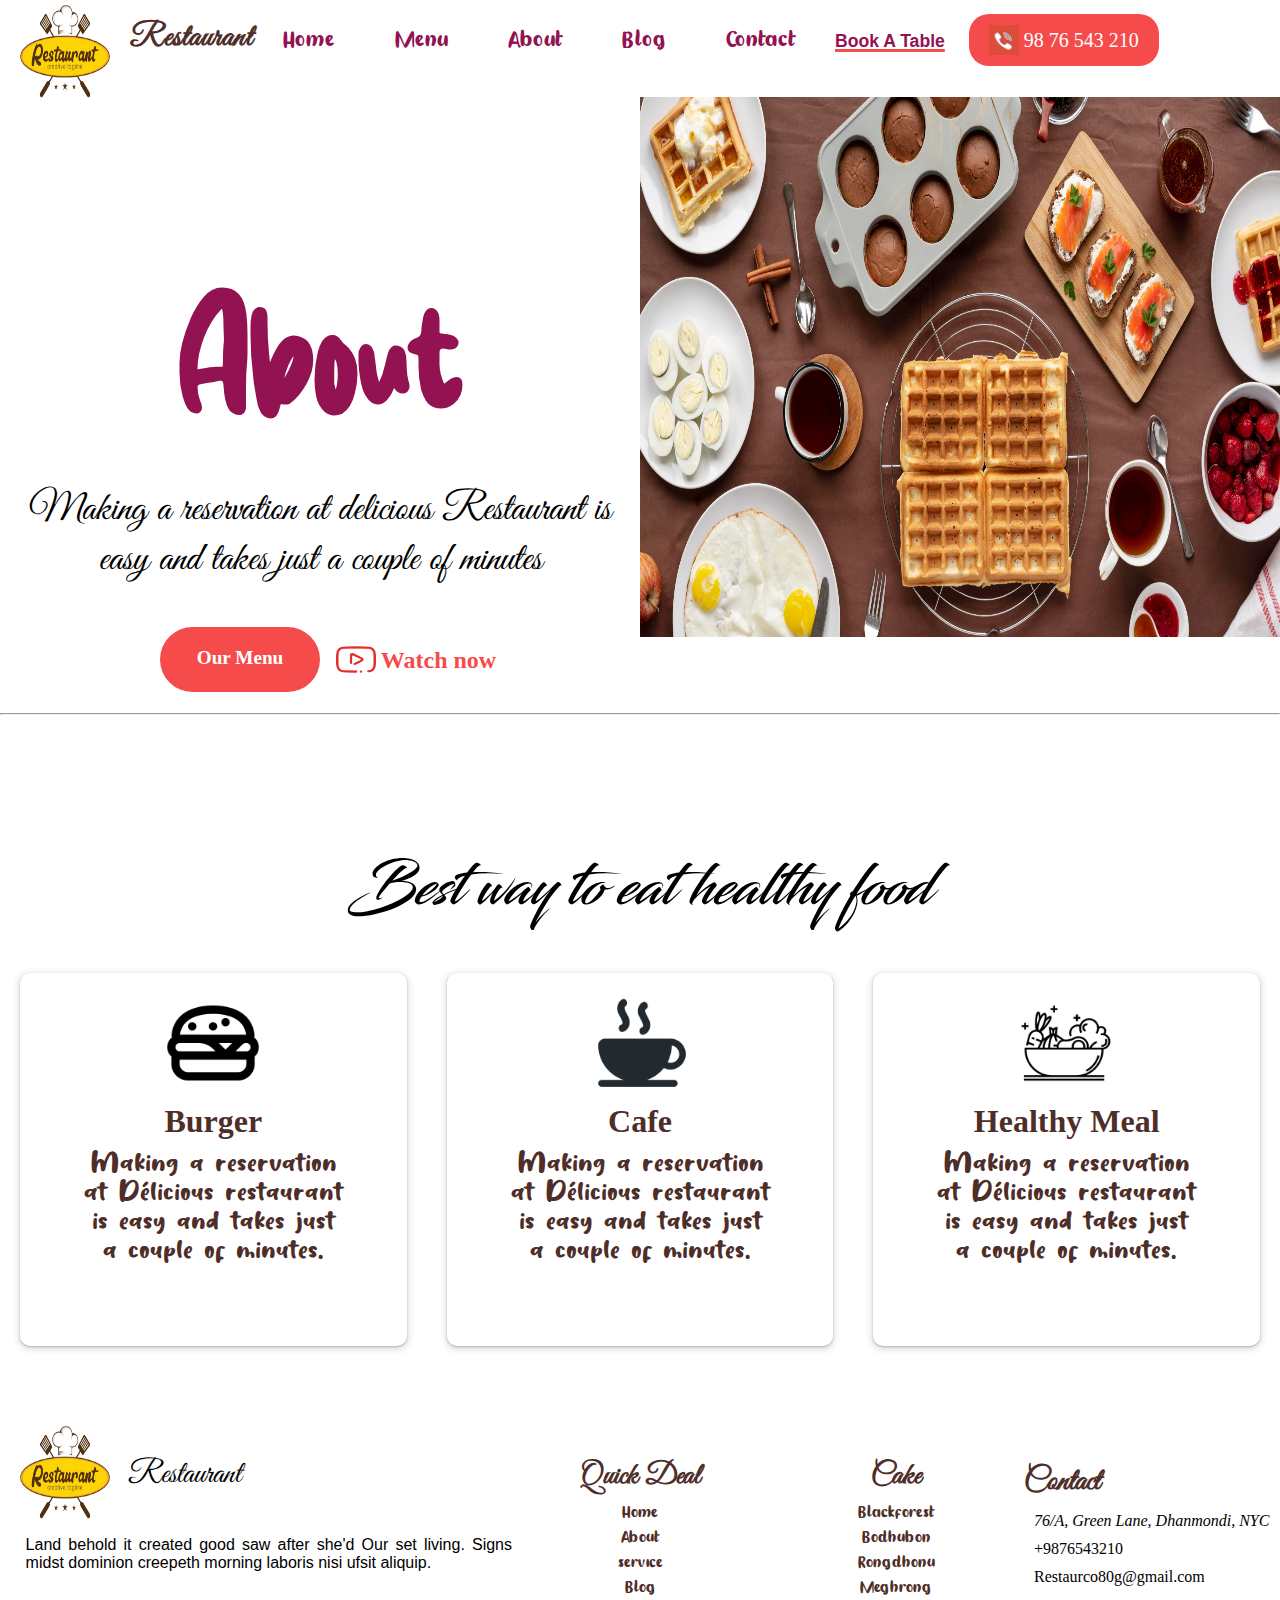
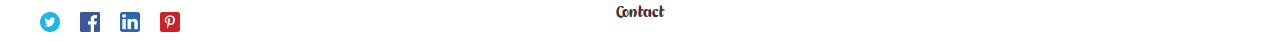
<file: about.html>
<!DOCTYPE html>
<html lang="en">

<head>
    <title>Document</title>
    <link rel="stylesheet" href="./css/about.css">
</head>
<header>
    <div class="logo">
        <img class="logo_img" src="./assets/image/restaurant-removebg-preview.png">
        <h1 id="name">Restaurant</h1>
    </div>
    <body>
        <div class="navigation">
            <nav>
                <ul class="nav">
                    <li class="nav-iteam"><a href="./index.html" class="nav-link">Home</a></li>
                    <li class="nav-iteam"><a href="./menu.html" class="nav-link">Menu</a></li>
                    <li class="nav-iteam"><a href="./about.html" class="nav-link">About</a></li>
                    <li class="nav-iteam"><a href="./blog.html" class="nav-link">Blog</a></li>
                    <li class="nav-iteam"><a href="./Contact.html" class="nav-link">Contact</a></li>
                </ul>
            </nav>
        </div>
        <div class="booking" id="Home">
            <span class="img_text">Book a Table</span>
            <span id="contact"><img class="phone" src="./assets/image/1165769_call_phone_telephone_icon.png">98 76 543
                210</span>
        </div>
        <div class="contact_image"></div>
</header>
<section id="Home">
    <div id="img_contant">
        <div class="sloganmain">
            <div class="slogan">
                <h1 class="blog">About</h1>
            </div>
            <div class="sub">
                <p>Making a reservation at delicious Restaurant is easy and takes just a couple of minutes</p>
            </div>
            <div class="menu_watch">
                <div id="menu">Our Menu</div>
                <div id="watch">
                    <img src="./assets/image/299725_subscribe_tube_video_player_play_icon.png"><a href="https://www.youtube.com/watch?v=xPPLbEFbCAo" style="text-decoration: none; color: rgb(245, 75, 75);"> Watch now </a></div>
            </div>
        </div>
    </div>
</section><br><br>
<hr></hr>
</header>
<section class="section2" id="About">
    <div id="bestway">Best way to eat healthy food</div>
    <div class="card1">
        <div class="section2_border">
            <div class="burger"><img src="./assets/image/burger.png"></div>
            <div>
                <h1>Burger</h1>
            </div>
            <div id="burger_txt">Making a reservation at Délicious restaurant is easy and takes just a couple of
                minutes.</div>
        </div>
        <div class="section2_border">
            <div class="cafe"><img src="./assets/image/cafe.png"></div>
            <div>
                <h1>Cafe</h1>
            </div>
            <div id="cafe_txt">Making a reservation at Délicious restaurant is easy and takes just a couple of
                minutes.</div>
        </div>
        <div class="section2_border">
            <div class="healthy"><img src="./assets/image/healthy meal.png"></div>
            <div>
                <h1>Healthy Meal</h1>
            </div>
            <div id="healthy_txt">Making a reservation at Délicious restaurant is easy and takes just a couple of
                minutes.</div>
        </div>
    </div>
</section>
<footer class="end" id="Contact">
    <div>
        <div class="end_position"><img class="end_logo" src="./assets/image/restaurant-removebg-preview.png"></div>
        <div class="name">Restaurant</div>
        <div class="end_para">Land behold it created good saw after she'd Our set living. Signs midst dominion
            creepeth morning laboris nisi ufsit aliquip.</div>
        <div class="logo_main"><span class="app_logo"><img src="./assets/image/twitter.png"></span><span
                class="app_logo"><img src="./assets/image/facebook.png"></span><span class="app_logo"><img
                    src="./assets/image/linkdin.png"></span><span class="app_logo"><img src="./assets/image/pinterest.png"></span>
        </div>
    </div>
    <div class="footer2">
        <div class="quick">
            <h1>Quick Deal</h1>
        </div>
        <div class="footer_nav">Home</div>
        <div class="footer_nav">About</div>
        <div class="footer_nav">service</div>
        <div class="footer_nav">Blog</div>
        <div class="footer_nav">Contact</div>
    </div>
    <div class="footer2">
        <div class="quick">
            <h1>Cake</h1>
        </div>
        <div class="footer_cake">Blackforest</div>
        <div class="footer_cake">Bodhubon</div>
        <div class="footer_cake">Rongdhonu</div>
        <div class="footer_cake">Meghrong</div>
    </div>
    <div class="footer3">
        <h1 class="footer_contact">Contact</h1>
        <div class="footer_add">
            <address>76/A, Green Lane, Dhanmondi, NYC</address>
        </div>
        <div class="footer_num">+9876543210</div>
        <div class="footer_mail">Restaurco80g@gmail.com</div>
    </div>
</footer>
</body>
</html>
</file>
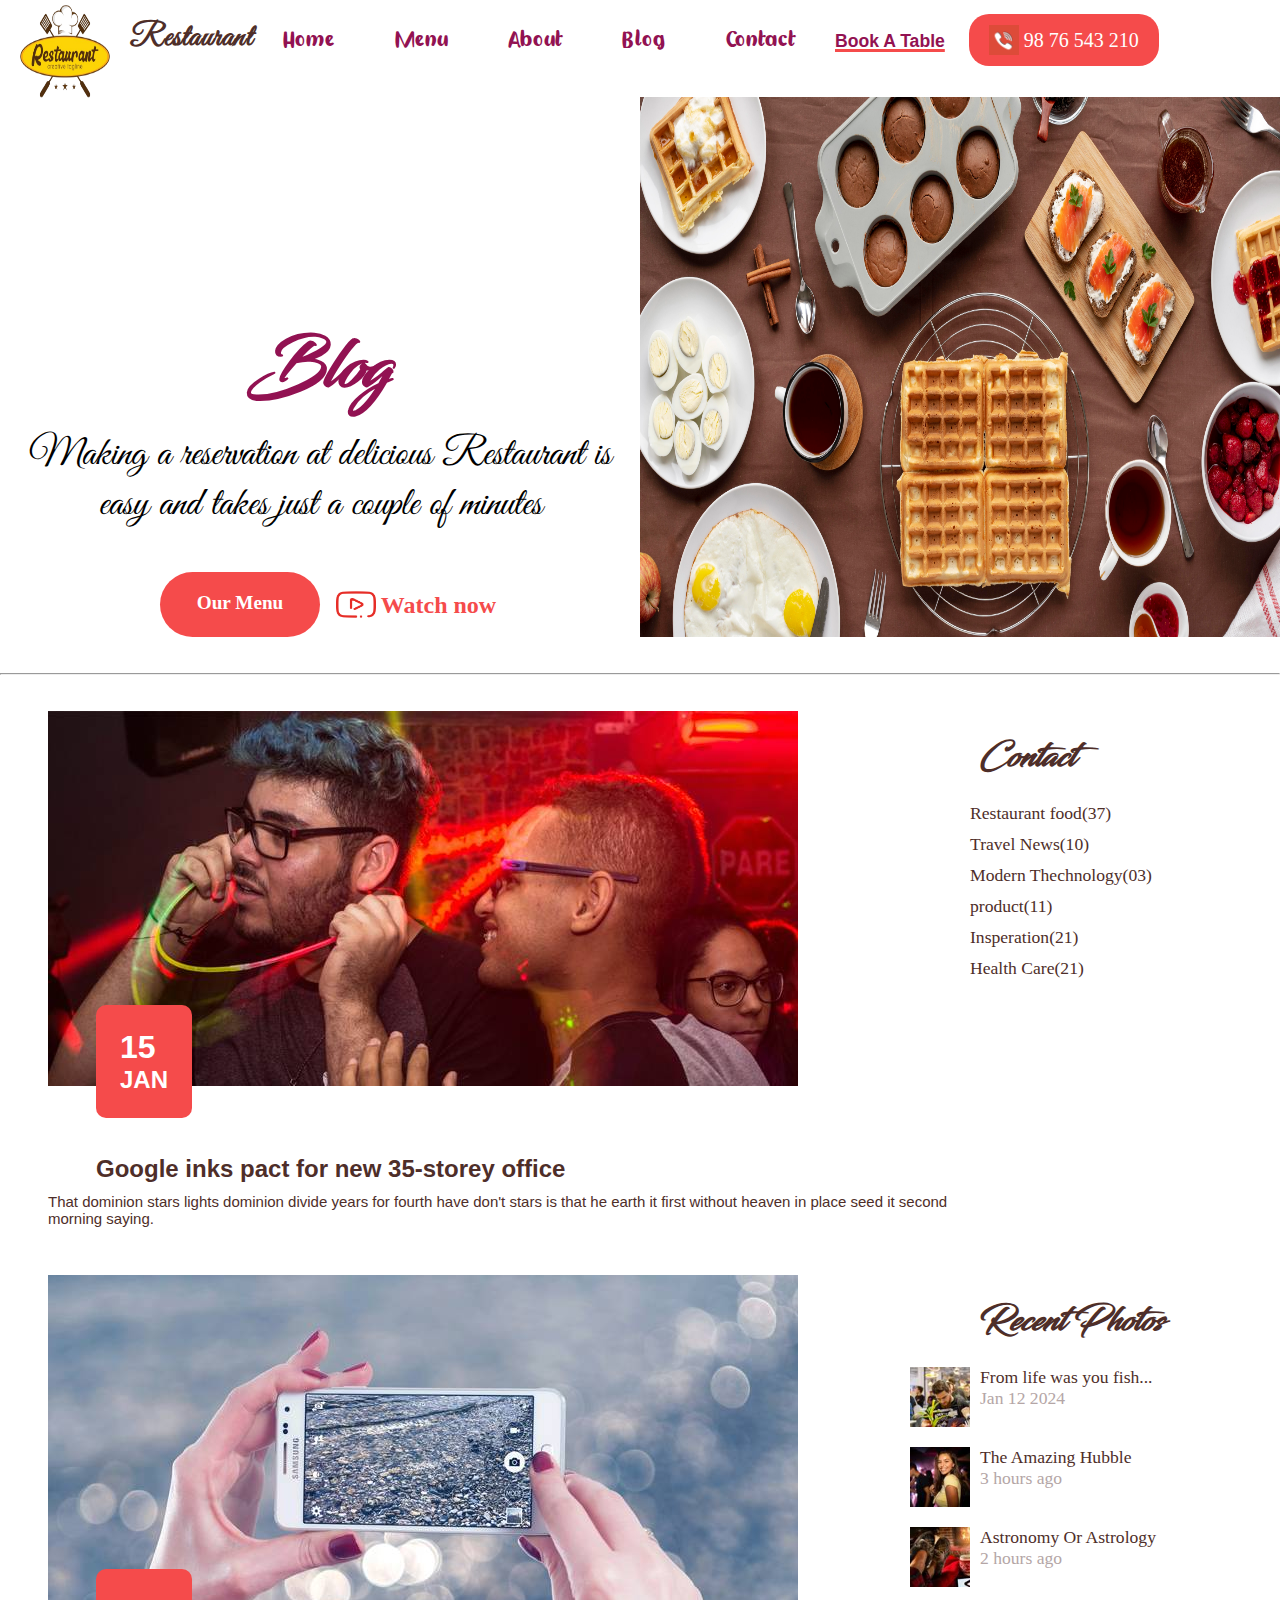
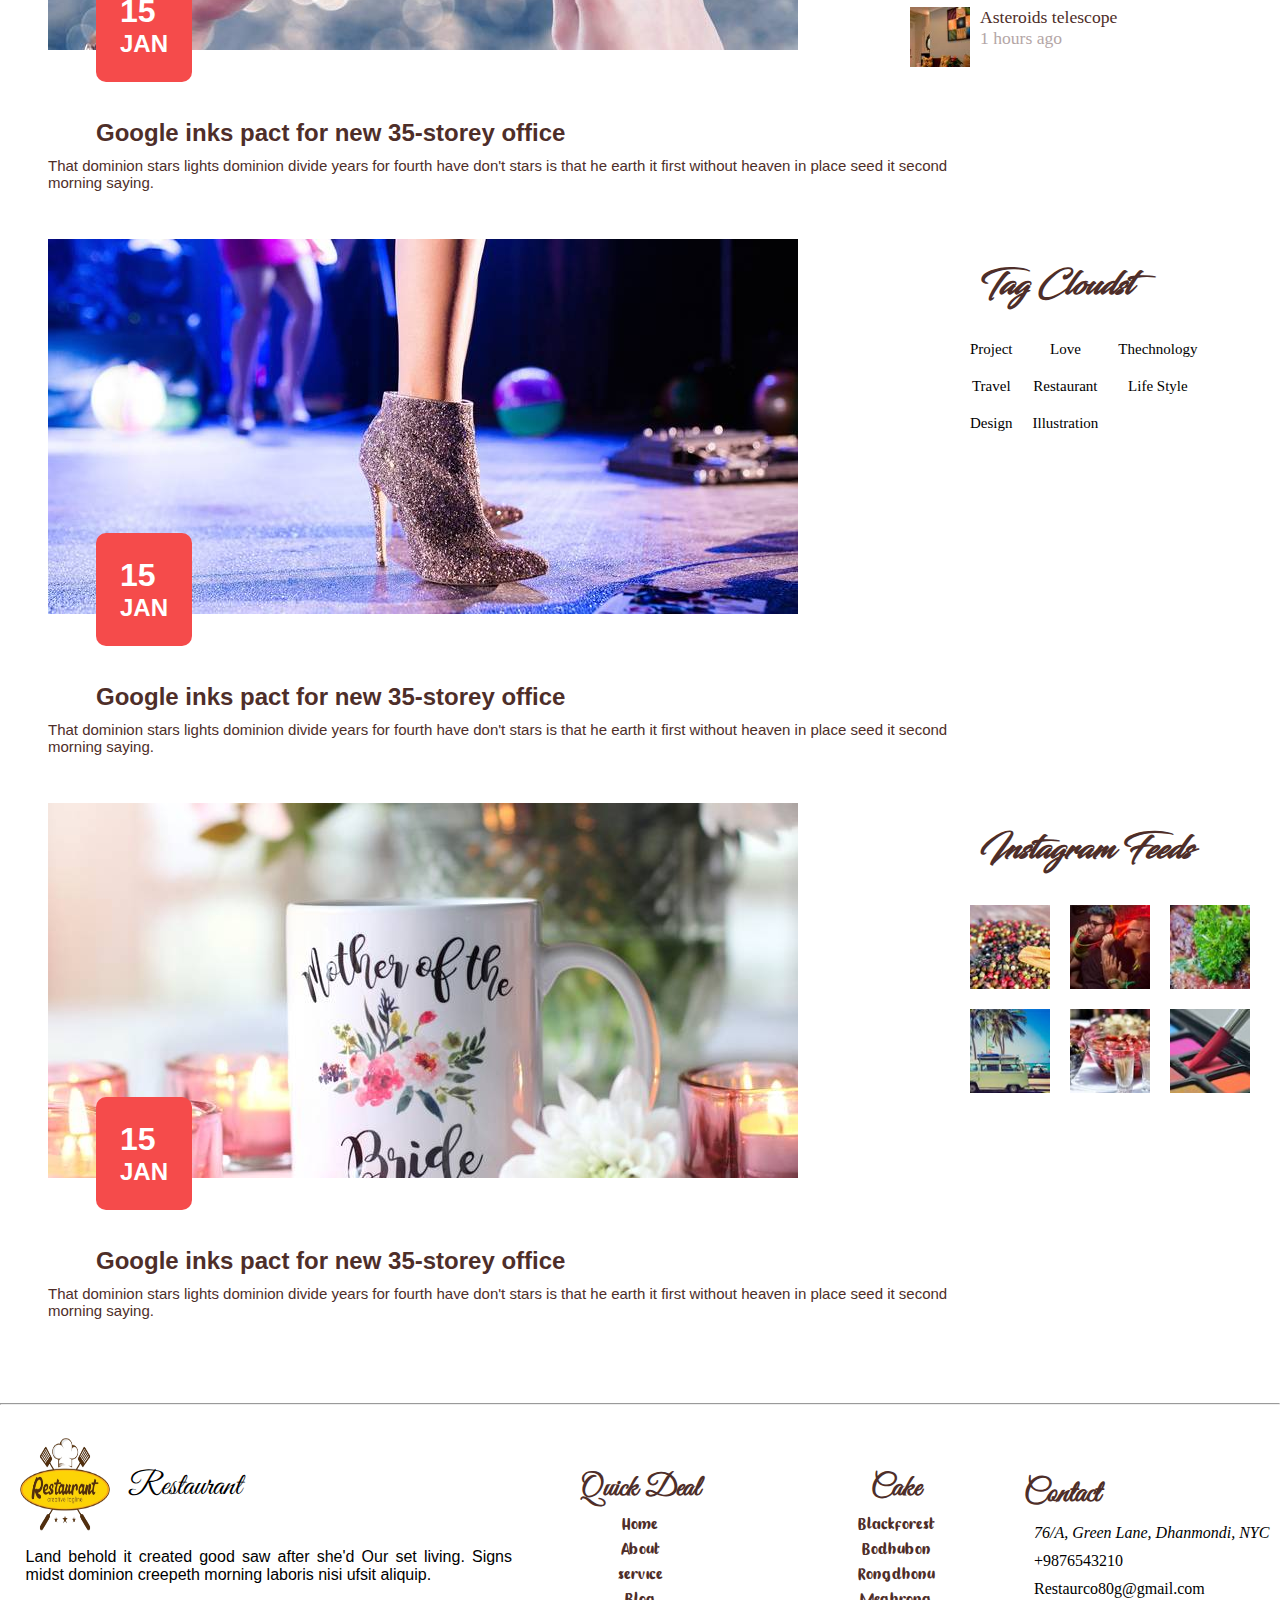
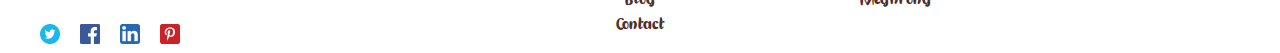
<file: blog.html>
<!DOCTYPE html>
<html lang="en">

<head>
    <title>Document</title>
    <link rel="stylesheet" href="./css/blog.css">
</head>
<header>
    <div class="logo">
        <img class="logo_img" src="./assets/image/restaurant-removebg-preview.png">
        <h1 id="name">Restaurant</h1>
    </div>

    <body>
        <div class="navigation">
            <nav>
                <ul class="nav">
                    <li class="nav-iteam"><a href="./index.html" class="nav-link">Home</a></li>
                    <li class="nav-iteam"><a href="./menu.html" class="nav-link">Menu</a></li>
                    <li class="nav-iteam"><a href="./about.html" class="nav-link">About</a></li>
                    <li class="nav-iteam"><a href="./blog.html" class="nav-link">Blog</a></li>
                    <li class="nav-iteam"><a href="./Contact.html" class="nav-link">Contact</a></li>
                </ul>
            </nav>
        </div>
        <div class="booking" id="Home">
            <span class="img_text">Book a Table</span>
            <span id="contact"><img class="phone" src="./assets/image/1165769_call_phone_telephone_icon.png">98 76 543
                210</span>
        </div>
        <div class="contact_image"></div>
</header>
<section id="Home">
    <div id="img_contant">
        <div class="sloganmain">
            <div class="slogan">
                <h1 class="blog">Blog</h1>
            </div>
            <div class="sub">
                <p>Making a reservation at delicious Restaurant is easy and takes just a couple of minutes</p>
            </div>
            <div class="menu_watch">
                <div id="menu">Our Menu</div>
                <div id="watch">
                    <img src="./assets/image/299725_subscribe_tube_video_player_play_icon.png"><a href="https://www.youtube.com/watch?v=xPPLbEFbCAo" style="text-decoration: none; color: rgb(245, 75, 75);"> Watch now </a></div>
            </div>
        </div>
    </div>
</section><br><br>
<hr></hr>
</header><br><br>
<section>
    <div class="main">
        <div>
            <div class="image"><img src="./assets/image/single_blog_1.jpg"></div>
            <div class="border">
                <div class="days">15<br>
                    <div class="month">JAN</div>
                </div>
            </div>
            <div class="blog_contant">Google inks pact for new 35-storey office</div>
            <div class="blog_para">That dominion stars lights dominion divide years for fourth have don't stars is
                that he earth it first without heaven in place seed it second morning saying.</div>
        </div>
        <div class="blog_ul">
            <div>
                <h1>Contact</h1>
            </div>
            <div>
                <ul>
                    <li class="special">Restaurant food(37)</li>
                    <li class="special">Travel News(10)</li>
                    <li class="special">Modern Thechnology(03)</li>
                    <li class="special">product(11)</li>
                    <li class="special">Insperation(21)</li>
                    <li class="special">Health Care(21)</li>
                </ul>
            </div>
        </div>
        <div>
            <div class="image"><img src="./assets/image/single_blog_2.jpg"></div>
            <div class="border">
                <div class="days">15<br>
                    <div class="month">JAN</div>
                </div>
            </div>
            <div class="blog_contant">Google inks pact for new 35-storey office</div>
            <div class="blog_para">That dominion stars lights dominion divide years for fourth have don't stars is
                that he earth it first without heaven in place seed it second morning saying.</div>
        </div>
        <div class="blog_ul">
            <div>
                <h1>Recent Photos</h1>
            </div>
            <div>
                <ul>
                    <li class="special"><img src="./assets/image/post_1.jpg"><span class="blog_slogn">From life was you
                            fish...</span><br><span class="blog_date"> Jan 12 2024</span></li><br>
                    <li class="special"><img src="./assets/image/post_2.jpg"><span class="blog_slogn">The Amazing
                            Hubble</span><br><span class="blog_date"> 3 hours ago</span></li><br>
                    <li class="special"><img src="./assets/image/post_3.jpg"><span class="blog_slogn">Astronomy Or
                            Astrology</span><br><span class="blog_date"> 2 hours ago</span></li><br>
                    <li class="special"><img src="./assets/image/post_4.jpg"><span class="blog_slogn">Asteroids
                            telescope</span><br><span class="blog_date">1 hours ago</span></li><br>
                </ul>
            </div>
        </div>
        <div>
            <div class="image"><img src="./assets/image/single_blog_3.jpg"></div>
            <div class="border">
                <div class="days">15<br>
                    <div class="month">JAN</div>
                </div>
            </div>
            <div class="blog_contant">Google inks pact for new 35-storey office</div>
            <div class="blog_para">That dominion stars lights dominion divide years for fourth have don't stars is
                that he earth it first without heaven in place seed it second morning saying.</div>
        </div>
        <div class="blog_ul">
            <div>
                <h1>Tag Cloudst</h1>
            </div>
            <div class="clouds_main">
                <div class="clouds">Project</div>
                <div class="clouds">Love</div>
                <div class="clouds">Thechnology</div>
                <div class="clouds">Travel</div>
                <div class="clouds">Restaurant</div>
                <div class="clouds">Life Style</div>
                <div class="clouds">Design</div>
                <div class="clouds">Illustration</div>
            </div>
        </div>
        <div>
            <div class="image"><img src="./assets/image/single_blog_4.jpg"></div>
            <div class="border">
                <div class="days">15<br>
                    <div class="month">JAN</div>
                </div>
            </div>
            <div class="blog_contant">Google inks pact for new 35-storey office</div>
            <div class="blog_para">That dominion stars lights dominion divide years for fourth have don't stars is
                that he earth it first without heaven in place seed it second morning saying.</div>
        </div>
        <div class="blog_ul">
            <div>
                <h1>Instagram Feeds</h1>
            </div>
            <div class="clouds_main">
                <div class="Feed"><img src="./assets/image/insta_1.jpg"></div>
                <div class="Feed"><img src="./assets/image/insta_2.jpg"></div>
                <div class="Feed"><img src="./assets/image/insta_3.jpg"></div>
                <div class="Feed"><img src="./assets/image/insta_4.jpg"></div>
                <div class="Feed"><img src="./assets/image/insta_5.jpg"></div>
                <div class="Feed"><img src="./assets/image/insta_6.jpg"></div>
            </div>
        </div>
    </div>
</section><br><br>
<hr></hr>
<footer class="end" id="Contact">
    <div>
        <div class="end_position"><img class="end_logo" src="./assets/image/restaurant-removebg-preview.png"></div>
        <div class="name">Restaurant</div>
        <div class="end_para">Land behold it created good saw after she'd Our set living. Signs midst dominion
            creepeth morning laboris nisi ufsit aliquip.</div>
        <div class="logo_main"><span class="app_logo"><img src="./assets/image/twitter.png"></span><span
                class="app_logo"><img src="./assets/image/facebook.png"></span><span class="app_logo"><img
                    src="./assets/image/linkdin.png"></span><span class="app_logo"><img src="./assets/image/pinterest.png"></span>
        </div>
    </div>
    <div class="footer2">
        <div class="quick">
            <h1>Quick Deal</h1>
        </div>
        <div class="footer_nav">Home</div>
        <div class="footer_nav">About</div>
        <div class="footer_nav">service</div>
        <div class="footer_nav">Blog</div>
        <div class="footer_nav">Contact</div>
    </div>
    <div class="footer2">
        <div class="quick">
            <h1>Cake</h1>
        </div>
        <div class="footer_cake">Blackforest</div>
        <div class="footer_cake">Bodhubon</div>
        <div class="footer_cake">Rongdhonu</div>
        <div class="footer_cake">Meghrong</div>
    </div>
    <div class="footer3">
        <h1 class="footer_contact">Contact</h1>
        <div class="footer_add">
            <address>76/A, Green Lane, Dhanmondi, NYC</address>
        </div>
        <div class="footer_num">+9876543210</div>
        <div class="footer_mail">Restaurco80g@gmail.com</div>
    </div>
</footer>
</body>
</html>
</file>
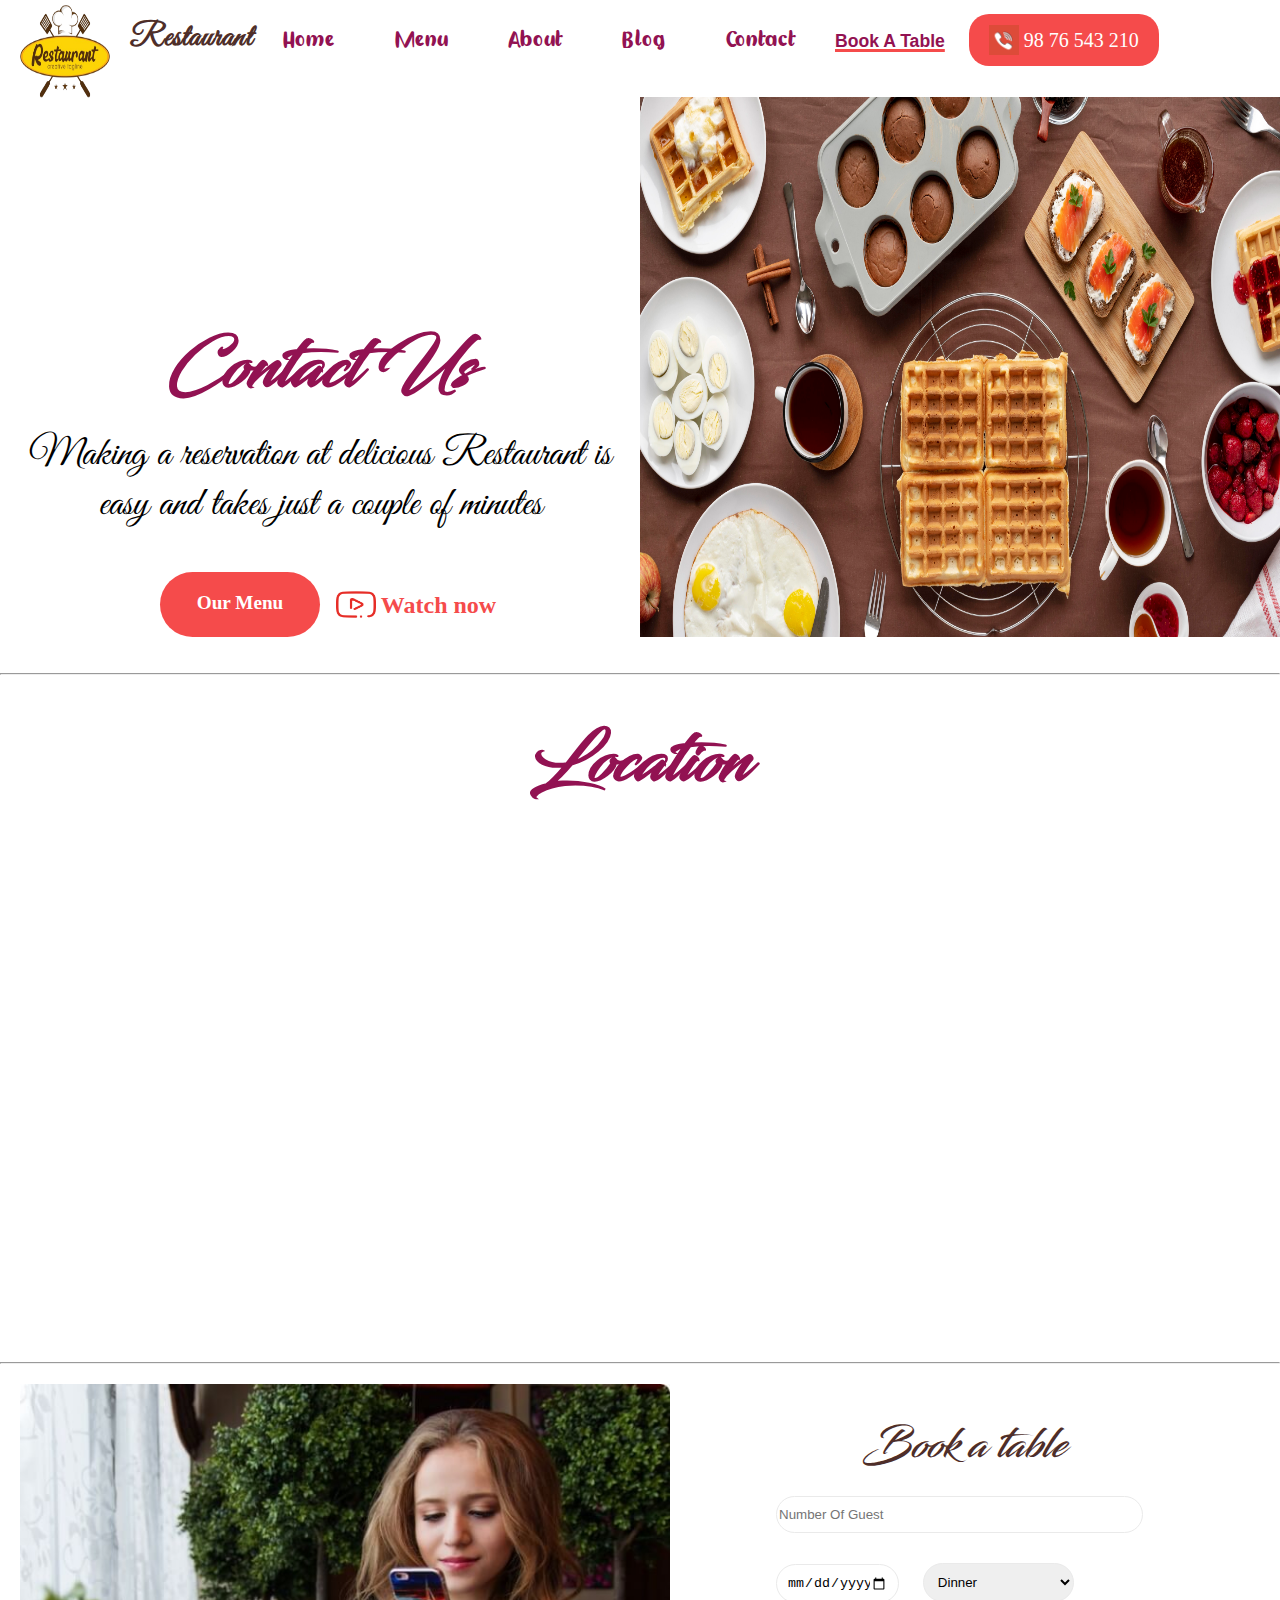
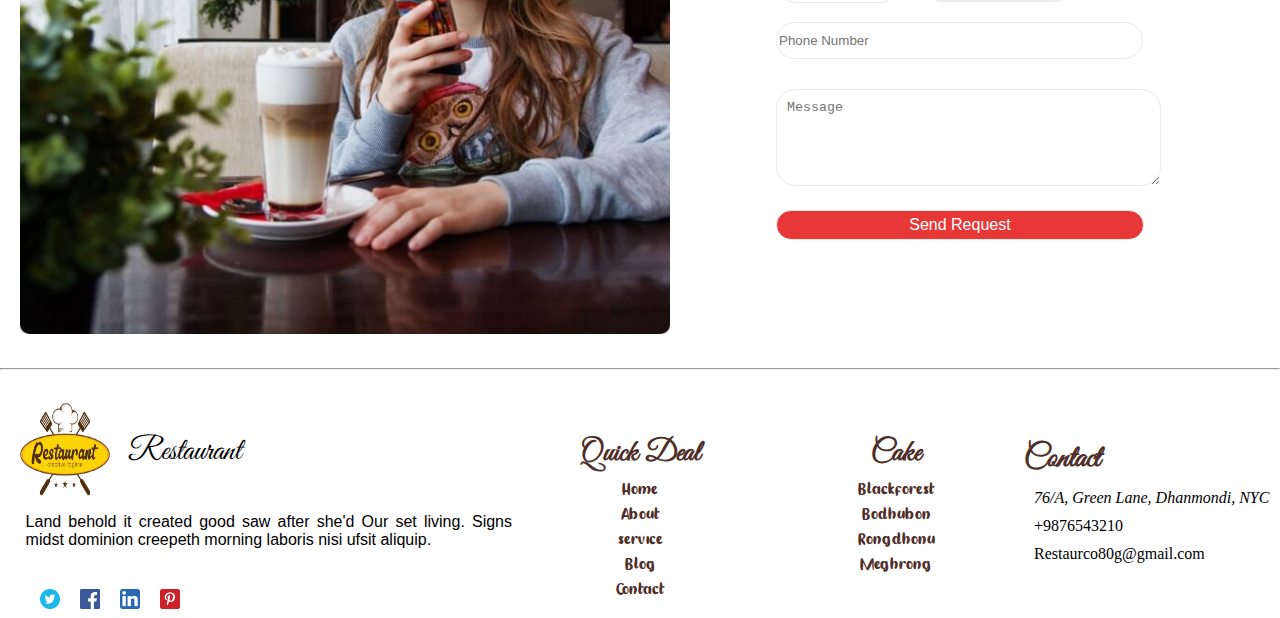
<file: Contact.html>
<!DOCTYPE html>
<html lang="en">

<head>
    <title>Document</title>
    <link rel="stylesheet" href="./css/Contact.css">
</head>
<header>
    <div class="logo">
        <img class="logo_img" src="./assets/image/restaurant-removebg-preview.png">
        <h1 id="name">Restaurant</h1>
    </div>

    <body>
        <div class="navigation">
            <nav>
                <ul class="nav">
                    <li class="nav-iteam"><a href="./index.html" class="nav-link">Home</a></li>
                    <li class="nav-iteam"><a href="./menu.html" class="nav-link">Menu</a></li>
                    <li class="nav-iteam"><a href="./about.html" class="nav-link">About</a></li>
                    <li class="nav-iteam"><a href="./blog.html" class="nav-link">Blog</a></li>
                    <li class="nav-iteam"><a href="./Contact.html" class="nav-link">Contact</a></li>
                </ul>
            </nav>
        </div>
        <div class="booking" id="Home">
            <span class="img_text">Book a Table</span>
            <span id="contact"><img class="phone" src="./assets/image/1165769_call_phone_telephone_icon.png">98 76 543
                210</span>
        </div>
        <div class="contact_image"></div>
</header>
<section id="Home">
    <div id="img_contant">
        <div class="sloganmain">
            <div class="slogan">
                <h1 class="blog">Contact Us</h1>
            </div>
            <div class="sub">
                <p>Making a reservation at delicious Restaurant is easy and takes just a couple of minutes</p>
            </div>
            <div class="menu_watch">
                <div id="menu">Our Menu</div>
                <div id="watch">
                    <img src="./assets/image/299725_subscribe_tube_video_player_play_icon.png"><a href="https://www.youtube.com/watch?v=xPPLbEFbCAo" style="text-decoration: none; color: rgb(245, 75, 75);"> Watch now </a></div>
            </div>
        </div>
    </div>
</section><br><br>
<hr>
</hr>
</header><br><br>
<section>
    <h1 class=" blog">Location</h1>
    <iframe class="map"
        src="https://www.google.com/maps/embed?pb=!1m18!1m12!1m3!1d3911.8779023713405!2d77.7155752736025!3d11.343627848478492!2m3!1f0!2f0!3f0!3m2!1i1024!2i768!4f13.1!3m3!1m2!1s0x3ba96f3998053453%3A0x7ba00457d4d7cf91!2sNurture%20Infotech%20-%20Erode!5e0!3m2!1sen!2sin!4v1724132724762!5m2!1sen!2sin"
        width="780" height="480" style="border:0;" allowfullscreen="" loading="lazy"
        referrerpolicy="no-referrer-when-downgrade"></iframe>
</section><hr></hr>
<section class="registration">
    <div class="registration_img"><img src="./assets/image/form image.jpg"></div>
    <div class="registration_form">
        <div class="book_table">Book a table</div><br>
        <div>
            <form>
                <input type="number" name="name" placeholder="Number Of Guest" autocomplete="off"><br>
                <input type="date" name="date" autocomplete="off">
                <select id="time">
                    <option>Dinner</option>
                    <option>Break-fast</option>
                    <option>Luch</option>
                </select><br>
                <input type="number" name="number" placeholder="Phone Number" autocomplete="off"><br>
                <textarea name="comment" rows="5" id="comment" placeholder="Message" autocomplete="off"></textarea><br>
                <button class="Request">Send Request</button>
            </form>
        </div>
    </div>
</section><br>
<br><br>
<hr>
</hr>
<footer class="end" id="Contact">
    <div>
        <div class="end_position"><img class="end_logo" src="./assets/image/restaurant-removebg-preview.png"></div>
        <div class="name">Restaurant</div>
        <div class="end_para">Land behold it created good saw after she'd Our set living. Signs midst dominion
            creepeth morning laboris nisi ufsit aliquip.</div>
        <div class="logo_main"><span class="app_logo"><img src="./assets/image/twitter.png"></span><span class="app_logo"><img
                    src="./assets/image/facebook.png"></span><span class="app_logo"><img src="./assets/image/linkdin.png"></span><span
                class="app_logo"><img src="./assets/image/pinterest.png"></span>
        </div>
    </div>
    <div class="footer2">
        <div class="quick">
            <h1>Quick Deal</h1>
        </div>
        <div class="footer_nav">Home</div>
        <div class="footer_nav">About</div>
        <div class="footer_nav">service</div>
        <div class="footer_nav">Blog</div>
        <div class="footer_nav">Contact</div>
    </div>
    <div class="footer2">
        <div class="quick">
            <h1>Cake</h1>
        </div>
        <div class="footer_cake">Blackforest</div>
        <div class="footer_cake">Bodhubon</div>
        <div class="footer_cake">Rongdhonu</div>
        <div class="footer_cake">Meghrong</div>
    </div>
    <div class="footer3">
        <h1 class="footer_contact">Contact</h1>
        <div class="footer_add">
            <address>76/A, Green Lane, Dhanmondi, NYC</address>
        </div>
        <div class="footer_num">+9876543210</div>
        <div class="footer_mail">Restaurco80g@gmail.com</div>
    </div>
</footer>
</body>

</html>
</file>
<file: css/about.css>
* {
    margin: 0px;
    padding: 0px;
}

@font-face {
    src: url(../assets/fonts/Blacksword.otf);
    font-family: blacksword;
}

@font-face {
    src: url(../assets/fonts/GreatVibes-Regular.ttf);
    font-family: sub;
}

@font-face {
    src: url(../assets/fonts/Born\ Again\ Demo.ttf);
    font-family: substyle;
}

@font-face {
    src: url(../assets/fonts/FreshMulberryDemoRegular.ttf);
    font-family: head;
}

@font-face {
    src: url(../assets/fonts/Aishiteru\ Darling.otf);
    font-family: food;
}

.logo_img {
    height: 150px;
    width: 130px;
    margin-top: -11%;
}

#name {
    color: #921252;
    margin-top: 18px;
    font-family: sub;
    letter-spacing: 1px;
    color: #4e2e29;
}

.logo {
    display: flex;
    float: left;
}

.nav {
    list-style: none;
}

.nav-iteam {
    float: left;
}

.nav-link {
    text-decoration: none;
    padding: 14px 15px;
    margin: 15px;
    display: block;
    position: relative;
    font-size: 1.4rem;
    font-family: head;
    color: #921252;
}

.nav-link::after {
    content: '';
    height: 3px;
    width: 0%;
    background-color: rgb(245, 75, 75);
    overflow: hidden;
    position: absolute;
    bottom: 10px;
    left: 16px;
    transition: .4s;
}

.nav-link:hover:after {
    width: 60%;
}

.nav-link:hover {
    color: rgb(241, 64, 64);
}

.img_text {
    font-size: 1.1rem;
    margin-right: 20px;
    margin-left: 10px;
    font-family: "Poppins", sans-serif;
    font-style: normal;
    font-weight: bold;
    text-decoration: underline;
    text-transform: capitalize;
    text-decoration-thickness: 3px;
    text-decoration-color: rgb(245, 75, 75);
    transition: 1s;
    cursor: pointer;
    color: #921252;
    position: relative;
    top: 22px;
}

.img_text:hover {
    color: rgb(245, 75, 75);
}

#contact {
    border: 1px solid black;
    padding: 15px 20px 15px 30px;
    border-radius: 20px;
    border: none;
    outline: none;
    background-color: rgb(245, 75, 75);
    font-size: 20px;
    color: white;
    cursor: pointer;
    position: relative;
    top: 22px;
}

.phone {
    margin: 0px 5px -9px -10px;
    height: 30px;
    width: 30px;
}

#img_contant {
    width: 100%;
    display: grid;
    grid-template-columns: 1fr 1fr;
}

.sloganmain {
    margin-top: -60%;
}

.slogan {
    font-family: substyle;
    font-weight: bold;
    display: flex;
    justify-content: center;
    text-align: center;
    font-size: 5rem;
    color: #921252
}

.sub {
    font-size: 2.5rem;
    text-align: center;
    padding: 10px;
    font-family: sub;
}

.contact_image {
    height: 585px;
    width: 100%;
    background-image: url(../assets/image/top-view-delicious-snacks-arrangement.jpg);
    background-size: 50% 700px;
    background-repeat: no-repeat;
    background-position: 100% 45px;
}

#menu {
    height: 45px;
    width: 140px;
    font-size: 1.2rem;
    background-color: rgb(245, 75, 75);
    color: white;
    font-weight: bold;
    border-radius: 50px;
    padding: 20px 10px 0px 10px;
    margin: 5% 0px 0px 16%;
    text-align: center;
    margin-left: 25%;
}

#watch {
    color: rgb(238, 68, 68);
    font-size: 1.5rem;
    font-weight: bold;
    display: flex;
    text-decoration: none;
    justify-content: center;
    margin-top: -7%;
    margin-left: 30%;
}

#watch img {
    height: 35px;
    width: 40px;
    float: left;
    margin: -5px 5px 0px 0px;
    flex-direction: column;
}

.insta_image {
    height: 100%;
    width: 100%;
}

.insta_image img {
    height: 235px;
    width: 306px;
    margin: 0px;
    float: left;
}

.section2 {
    margin-top: 10%;
    text-align: center;
    width: 100%;
    height: 550px;
}

#bestway {
    font-size: 3.5rem;
    padding-bottom: 20px;
    font-family:blacksword;
}

.burger {
    height: 100px;
    width: 100px;
    margin-left: 31%;
    margin-bottom: 10px;
}

.burger img {
    height: 100%;
    width: 100%;
}

.cafe {
    height: 100px;
    width: 100px;
    margin-left: 32%;
    margin-bottom: 10px;
}

.cafe img {
    height: 100%;
    width: 100%;
}
/* #healthy_txt
{
    font-family: "Poppins", sans-serif;
    font-style: normal;
}
#burger_txt
{
    font-family: "Poppins", sans-serif;
    font-style: normal;
}
#cafe_txt
{
    font-family: "Poppins", sans-serif;
    font-style: normal;
} */
#healthy_txt
{
    font-size: 2.8rem;
    font-family:food;
    color: #4e2e29;
}
#burger_txt
{
    font-size: 2.8rem;
    font-family:food;
    color: #4e2e29;
}
#cafe_txt
{
    font-size: 2.8rem;
    font-family:food;
    color: #4e2e29;
}
.healthy {
    height: 100px;
    width: 100px;
    margin-left: 31%;
    margin-bottom: 10px;
}

.healthy img {
    height: 100%;
    width: 100%;
}
.card1 {
    display: flex;
    justify-content: space-around;
}

.section2_border {
    border: 1px solid black;
    border: none;
    padding: 20px 60px 80px 60px;
    margin: 20px;
    border-radius: 10px;
    box-shadow: rgba(60, 64, 67, 0.3) 0px 1px 2px 0px, rgba(60, 64, 67, 0.15) 0px 2px 6px 2px;
}

.section2_border h1 {
    margin-bottom: 10px;
    color: #4e2e29;
}
.footer2 {
    text-align: center;
}

.quick {
    font-family: sub;
    font-size: 15px;
    margin-top: 25%;
    color: #4e2e29;
}

.footer_nav {
    margin: 10px;
    display: block;
    position: relative;
    cursor: pointer;
    font-family: head;
    color: #4e2e29;
}

.footer_nav::after {
    content: '';
    height: 1px;
    width: 0%;
    background-color: rgb(245, 75, 75);
    overflow: hidden;
    position: absolute;
    bottom: 0px;
    left: 40%;
    transition: .4s;
}

.footer_nav:hover:after {
    width: 20%;
}

.footer_cake {
    margin: 10px;
    cursor: pointer;
    font-family: head;
    color: #4e2e29;
}

.footer_cake:hover {
    text-decoration: underline;
    text-decoration-color: rgb(245, 75, 75);
    color: rgb(245, 75, 75);

}

.footer3 div {
    margin: 10px;
}

.footer_contact {
    font-size: 2rem;
    font-weight: bold;
    margin-top: 27%;
    font-family: sub;
    color: #4e2e29;
}

.insta_image {
    height: 100%;
    width: 100%;
}

.insta_image img {
    height: 235px;
    width: 306px;
    margin: 0px;
    float: left;
}

.end {
    height: 5vh;
    width: 100%;
    display: grid;
    grid-template-columns: 2fr 1fr 1fr 1fr;
}

.end_logo {
    height: 150px;
    width: 130px;
}

.end_position {
    margin-right: 50px;
}

.name {
    margin: -18% 0px 0px 25%;
    font-size: 2rem;
    font-family: sub;
}

.end_para {
    margin: 8% 0px 0px 5%;
    text-align: justify;
    font-family: "Poppins", sans-serif;
    font-style: normal;
}

.app_logo {
    height: 100%;
    width: 100%;
}

.app_logo img {
    height: 20px;
    width: 20px;
    margin: 40px 10px 5px 10px;
    transition: 1s;
}

.logo_main {
    margin-left: 30px;
}

.app_logo img:hover {
    transform: translatey(-10px);
}

.footer2 {
    text-align: center;
}

.quick {
    font-family: sub;
    font-size: 15px;
    margin-top: 25%;
    color: #4e2e29;
}

.footer_nav {
    margin: 10px;
    display: block;
    position: relative;
    cursor: pointer;
    font-family: head;
    color: #4e2e29;
}

.footer_nav::after {
    content: '';
    height: 1px;
    width: 0%;
    background-color: rgb(245, 75, 75);
    overflow: hidden;
    position: absolute;
    bottom: 0px;
    left: 40%;
    transition: .4s;
}

.footer_nav:hover:after {
    width: 20%;
}

.footer_cake {
    margin: 10px;
    cursor: pointer;
    font-family: head;
    color: #4e2e29;
}

.footer_cake:hover {
    text-decoration: underline;
    text-decoration-color: rgb(245, 75, 75);
    color: rgb(245, 75, 75);

}

.footer3 div {
    margin: 10px;
}

.footer_contact {
    font-size: 2rem;
    font-weight: bold;
    margin-top: 27%;
    font-family: sub;
    color: #4e2e29;
}

@media all and (max-width: 438px) {
    .logo {
        float: none;
    }

    .logo_img {
        height: 350px;
        width: 350px;
        margin: 0px;
        padding: 0px;
    }

    #name {
        margin-top: 16%;
        font-size: 4.5rem;
    }

    .nav-iteam {
        float: none;
    }

    .nav-link {
        text-align: center;
        font-size: 3rem;
    }

    .booking {
        margin-left: 28%;
    }

    .img_text {
        font-size: 2rem;
    }

    #contact {

        font-size: 30px;
    }

    .phone {
        height: 50px;
        width: 50px;
    }

    .nav-link::after {
        left: 44%;
    }

    .nav-link:hover:after {
        width: 13%;
    }

    .nav-link:hover {
        color: rgb(226, 54, 54);
    }

    .contact_image {
        width: 100%;
        background-size: 100% 70%;
        background-position: 0% 20px;
    }

    #img_contant {
        grid-template-columns: none;
    }

    .sub {
        font-size: 4rem;
        font-weight: bold;
        padding: 10px;
        text-align: center;
    }

    .sloganmain {
        margin: -10% 0px 0px 0px;
    }

    .menu_watch
    {
        margin-left: 6%;
    }

    #menu {
        height: 65px;
        width: 160px;
        font-size: 2rem;
        margin: 5% 0px 0px 22%;
    }

    #watch {
        font-size: 2.5rem;
        margin-left: 7%;
        display: block;
    }

    #watch img {
        height: 50px;
        width: 60px;
        margin: -4px 10px 0px 38%;
    }

    .section2 {
        text-align: center;
        margin-top: 5%;
    }

    #bestway {
        font-size: 4rem;
    }

    #reservation {
        font-size: 2.6rem;
    }

    .card1 {
        display: grid;
        grid-template-rows: repeat(3, 1fr);
        column-gap: 20%;
    }

    .section2_border {
        padding: 5% 10% 12% 10%;
        margin: 3% 20% 3% 20%;
    }

    .burger {
        height: 110px;
        width: 120px;
        margin-left: 35%;
    }

    .cafe {
        height: 110px;
        width: 120px;
        margin-left: 35%;
    }

    .healthy {
        height: 110px;
        width: 120px;
        margin-left: 35%;
        margin-bottom: 10px;
    }

    .section2_border h1 {
        font-size: 3rem;
    }

    #burger_txt {
        font-size: 4.4rem;
    }

    #cafe_txt {
        font-size: 4.4rem;
    }

    #healthy_txt {
        font-size: 4.4rem;
    }
    .section5
     {
        display: flex;
        overflow: hidden;  
     }
     .end
     {
        margin-top: 135%;
        grid-template-columns:none;
     }
     .end_logo
     {
        height: 350px;
        width: 330px;
     }
     .name{
        margin: -16% 0px 0px 30%;
        font-size: 4rem;
     }
     .end_para
     {
        margin: 10% 0px 0px 7%;
        text-align: justify;
        font-size: 2rem;
        font-weight:bold;
     }
     .app_logo{
        height: 100%;
        width: 100%;
     }
     .app_logo img{
        height: 50px;
        width: 50px;
        margin: 50px 20px 10px 30px;
     }
     .app_logo img:hover{
      transform: translatey(-15px);
     }
     .quick
     {
        font-size: 2rem;
        margin-top: 10%;
     }
     .footer_nav
     {
        font-size: 2.2rem;
     }
     .footer_nav::after {
        left:45%;
    }

    .footer_nav:hover:after {
        width: 10%;
    }
    .footer_cake
    {
        margin: 10px;
        font-size: 2.2rem;
    }
    .footer3 div
    {
        margin: 10px;
    }
    .footer_contact
    {
        font-size:3rem;
        margin-top: 10%;
        text-align: center;
    }
    .footer_add
    {
        text-align: center;
        margin: 5px;
        font-size: 2rem;
    }
    .footer_num
    {
        text-align: center;
        margin: 5px;
        font-size: 2rem;
    }
    .footer_mail
    {
        text-align: center;
        margin: 5px;
        font-size: 2rem;
    }
}

@media all and (max-width: 1300px) {
    #contact {
        top: 0px;
    }

    .img_text {
        top: 0px;
    }

    .phone {
        margin: 25px 5px -8px -10px;
        height: 30px;
        width: 30px;
    }
}
</file>
<file: css/blog.css>
* {
    margin: 0px;
    padding: 0px;
}

@font-face {
    src: url(../assets/fonts/Blacksword.otf);
    font-family: blacksword;
}

@font-face {
    src: url(../assets/fonts/GreatVibes-Regular.ttf);
    font-family: sub;
}

@font-face {
    src: url(../assets/fonts/Born\ Again\ Demo.ttf);
    font-family: substyle;
}

@font-face {
    src: url(../assets/fonts/FreshMulberryDemoRegular.ttf);
    font-family: head;
}

@font-face {
    src: url(../assets/fonts/Aishiteru\ Darling.otf);
    font-family: food;
}

.logo_img {
    height: 150px;
    width: 130px;
    margin-top: -11%;
}

#name {
    color: #921252;
    margin-top: 18px;
    font-family: sub;
    letter-spacing: 1px;
    color: #4e2e29;
}

.logo {
    display: flex;
    float: left;
}

.nav {
    list-style: none;
}

.nav-iteam {
    float: left;
}

.nav-link {
    text-decoration: none;
    padding: 14px 15px;
    margin: 15px;
    display: block;
    position: relative;
    font-size: 1.4rem;
    font-family: head;
    color: #921252;
}

.nav-link::after {
    content: '';
    height: 3px;
    width: 0%;
    background-color: rgb(245, 75, 75);
    overflow: hidden;
    position: absolute;
    bottom: 10px;
    left: 16px;
    transition: .4s;
}

.nav-link:hover:after {
    width: 60%;
}

.nav-link:hover {
    color: rgb(241, 64, 64);
}

.img_text {
    font-size: 1.1rem;
    margin-right: 20px;
    margin-left: 10px;
    font-family: "Poppins", sans-serif;
    font-style: normal;
    font-weight: bold;
    text-decoration: underline;
    text-transform: capitalize;
    text-decoration-thickness: 3px;
    text-decoration-color: rgb(245, 75, 75);
    transition: 1s;
    cursor: pointer;
    color: #921252;
    position: relative;
    top: 22px;
}

.img_text:hover {
    color: rgb(245, 75, 75);
}

#contact {
    border: 1px solid black;
    padding: 15px 20px 15px 30px;
    border-radius: 20px;
    border: none;
    outline: none;
    background-color: rgb(245, 75, 75);
    font-size: 20px;
    color: white;
    cursor: pointer;
    position: relative;
    top: 22px;
}

.phone {
    margin: 0px 5px -9px -10px;
    height: 30px;
    width: 30px;
}

#img_contant {
    width: 100%;
    display: grid;
    grid-template-columns: 1fr 1fr;
}

.sloganmain {
    margin-top: -50%;
}

.slogan {
    display: flex;
    justify-content: center;
    text-align: center;
}

.sub {
    font-size: 2.5rem;
    text-align: center;
    padding: 10px;
    font-family: sub;
}

.contact_image {
    height: 585px;
    width: 100%;
    background-image: url(../assets/image/top-view-delicious-snacks-arrangement.jpg);
    background-size: 50% 700px;
    background-repeat: no-repeat;
    background-position: 100% 45px;
}

#menu {
    height: 45px;
    width: 140px;
    font-size: 1.2rem;
    background-color: rgb(245, 75, 75);
    color: white;
    font-weight: bold;
    border-radius: 50px;
    padding: 20px 10px 0px 10px;
    margin: 5% 0px 0px 16%;
    text-align: center;
    margin-left: 25%;
}

#watch {
    color: rgb(238, 68, 68);
    font-size: 1.5rem;
    font-weight: bold;
    display: flex;
    text-decoration: none;
    justify-content: center;
    margin-top: -7%;
    margin-left: 30%;
}

#watch img {
    height: 35px;
    width: 40px;
    float: left;
    margin: -5px 5px 0px 0px;
    flex-direction: column;
}

.insta_image {
    height: 100%;
    width: 100%;
}

.insta_image img {
    height: 235px;
    width: 306px;
    margin: 0px;
    float: left;
}

.end {
    height: 5vh;
    width: 100%;
    display: grid;
    grid-template-columns: 2fr 1fr 1fr 1fr;
}

.end_logo {
    height: 150px;
    width: 130px;
}

.end_position {
    margin-right: 50px;
}

.name {
    margin: -18% 0px 0px 25%;
    font-size: 2rem;
    font-family: sub;
}

.end_para {
    margin: 8% 0px 0px 5%;
    text-align: justify;
    font-family: "Poppins", sans-serif;
    font-style: normal;
}

.app_logo {
    height: 100%;
    width: 100%;
}

.app_logo img {
    height: 20px;
    width: 20px;
    margin: 40px 10px 5px 10px;
    transition: 1s;
}

.logo_main {
    margin-left: 30px;
}

.app_logo img:hover {
    transform: translatey(-10px);
}

.blog {
    text-align: center;
    font-size: 4rem;
    color: #921252;
    font-weight: bold;
    font-family: blacksword;
}

.main {
    display: grid;
    grid-template-columns: 3fr 1fr;
}

.image {
    margin: 0px 0px 0px 5%;
}

.border {
    height: 20%;
    width: 10%;
    background-color: rgb(245, 75, 75);
    border: none;
    font-size: 2rem;
    border-radius: 10px;
    font-family: "Mitr", sans-serif;
    color: white;
    font-weight: bold;
    display: flex;
    justify-content: center;
    align-items: center;
    position: relative;
    bottom: 15%;
    left: 10%;
}

.month {
    font-size: 1.5rem;
}

.blog_contant {
    margin: -5% 0px 0px 10%;
    font-size: 1.5rem;
    font-weight: bold;
    font-family: "Poppins", sans-serif;
    font-style: normal;
    color: #4e2e29;
}

.blog_para {
    margin: 10px 0px 10% 5%;
    font-size: 15px;
    font-family: "Poppins", sans-serif;
    font-style: normal;
    color: #4e2e29;
}

.blog_ul h1 {
    color: #4e2e29;
    margin: 20px;
    font-size: 2rem;
    font-family: blacksword;
}

.special {
    color: #4e2e29;
    margin: 10px;
    list-style: none;
    text-decoration: none;
    font-size: 1.1rem;
    cursor: pointer;
}

.special:hover {
    color: rgb(245, 75, 75);
}

.special img {
    float: left;
    margin-right: 10px;
    margin-left: -20%;
    height: 20%;
    width: 20%;
}

.blog_date {
    color: #b4a6a6;
}

.clouds_main {
    margin-right: 30%;
    display: grid;
    grid-template-columns: repeat(3, 1fr);
}

.clouds {
    font-size: 15px;
    border: 1px solid black;
    margin: 10px;
    text-align: center;
    border: none;
}

.clouds:hover {
    border: 1px solid black;
    background-color: rgb(245, 75, 75);
    padding: 5px;
    color: white;
    border: none;
}

.Feed img {
    height: 100%;
    width: 80px;
}

.Feed {
    margin: 10px;
}

.footer2 {
    text-align: center;
}

.quick {
    font-family: sub;
    font-size: 15px;
    margin-top: 25%;
    color: #4e2e29;
}

.footer_nav {
    margin: 10px;
    display: block;
    position: relative;
    cursor: pointer;
    font-family: head;
    color: #4e2e29;
}

.footer_nav::after {
    content: '';
    height: 1px;
    width: 0%;
    background-color: rgb(245, 75, 75);
    overflow: hidden;
    position: absolute;
    bottom: 0px;
    left: 40%;
    transition: .4s;
}

.footer_nav:hover:after {
    width: 20%;
}

.footer_cake {
    margin: 10px;
    cursor: pointer;
    font-family: head;
    color: #4e2e29;
}

.footer_cake:hover {
    text-decoration: underline;
    text-decoration-color: rgb(245, 75, 75);
    color: rgb(245, 75, 75);

}

.footer3 div {
    margin: 10px;
}

.footer_contact {
    font-size: 2rem;
    font-weight: bold;
    margin-top: 27%;
    font-family: sub;
    color: #4e2e29;
}

.insta_image {
    height: 100%;
    width: 100%;
}

.insta_image img {
    height: 235px;
    width: 306px;
    margin: 0px;
    float: left;
}

.end {
    height: 5vh;
    width: 100%;
    display: grid;
    grid-template-columns: 2fr 1fr 1fr 1fr;
}

.end_logo {
    height: 150px;
    width: 130px;
}

.end_position {
    margin-right: 50px;
}

.name {
    margin: -18% 0px 0px 25%;
    font-size: 2rem;
    font-family: sub;
}

.end_para {
    margin: 8% 0px 0px 5%;
    text-align: justify;
    font-family: "Poppins", sans-serif;
    font-style: normal;
}

.app_logo {
    height: 100%;
    width: 100%;
}

.app_logo img {
    height: 20px;
    width: 20px;
    margin: 40px 10px 5px 10px;
    transition: 1s;
}

.logo_main {
    margin-left: 30px;
}

.app_logo img:hover {
    transform: translatey(-10px);
}

.footer2 {
    text-align: center;
}

.quick {
    font-family: sub;
    font-size: 15px;
    margin-top: 25%;
    color: #4e2e29;
}

.footer_nav {
    margin: 10px;
    display: block;
    position: relative;
    cursor: pointer;
    font-family: head;
    color: #4e2e29;
}

.footer_nav::after {
    content: '';
    height: 1px;
    width: 0%;
    background-color: rgb(245, 75, 75);
    overflow: hidden;
    position: absolute;
    bottom: 0px;
    left: 40%;
    transition: .4s;
}

.footer_nav:hover:after {
    width: 20%;
}

.footer_cake {
    margin: 10px;
    cursor: pointer;
    font-family: head;
    color: #4e2e29;
}

.footer_cake:hover {
    text-decoration: underline;
    text-decoration-color: rgb(245, 75, 75);
    color: rgb(245, 75, 75);

}

.footer3 div {
    margin: 10px;
}

.footer_contact {
    font-size: 2rem;
    font-weight: bold;
    margin-top: 27%;
    font-family: sub;
    color: #4e2e29;
}

@media all and (max-width: 438px) {
    .logo {
        float: none;
    }

    .logo_img {
        height: 350px;
        width: 350px;
        margin: 0px;
        padding: 0px;
    }

    #name {
        margin-top: 16%;
        font-size: 4.5rem;
    }

    .nav-iteam {
        float: none;
    }

    .nav-link {
        text-align: center;
        font-size: 3rem;
    }

    .booking {
        margin-left: 28%;
    }

    .img_text {
        font-size: 2rem;
    }

    #contact {

        font-size: 30px;
    }

    .phone {
        height: 50px;
        width: 50px;
    }

    .nav-link::after {
        left: 44%;
    }

    .nav-link:hover:after {
        width: 13%;
    }

    .nav-link:hover {
        color: rgb(226, 54, 54);
    }

    .contact_image {
        width: 100%;
        background-size: 100% 70%;
        background-position: 0% 20px;
    }

    #img_contant {
        grid-template-columns: none;
    }

    .sub {
        font-size: 4rem;
        font-weight: bold;
        padding: 10px;
        text-align: center;
    }

    .sloganmain {
        margin: -10% 0px 0px 0px;
    }

    .menu_watch
    {
        margin-left: 6%;
    }

    #menu {
        height: 65px;
        width: 160px;
        font-size: 2rem;
        margin: 5% 0px 0px 22%;
    }

    #watch {
        color: rgb(238, 68, 68);
        font-size: 2.5rem;
        margin-left: 7%;
        display: block;
    }

    #watch img {
        height: 50px;
        width: 60px;
        margin: -4px 10px 0px 38%;
    }
    .section5
     {
        display: flex;
        overflow: hidden;  
     }
     .end
     {
        grid-template-columns:none;
     }
     .end_logo
     {
        height: 350px;
        width: 330px;
     }
     .name{
        margin: -16% 0px 0px 30%;
        font-size: 4rem;
     }
     .end_para
     {
        margin: 10% 0px 0px 7%;
        text-align: justify;
        font-size: 2rem;
        font-weight:bold;
     }
     .app_logo{
        height: 100%;
        width: 100%;
     }
     .app_logo img{
        height: 50px;
        width: 50px;
        margin: 50px 20px 10px 30px;
     }
     .app_logo img:hover{
      transform: translatey(-15px);
     }
     .quick
     {
        font-size: 2rem;
        margin-top: 10%;
     }
     .footer_nav
     {
        font-size: 2.2rem;
     }
     .footer_nav::after {
        left:45%;
    }

    .footer_nav:hover:after {
        width: 10%;
    }
    .footer_cake
    {
        margin: 10px;
        font-size: 2.2rem;
    }
    .footer3 div
    {
        margin: 10px;
    }
    .footer_contact
    {
        font-size:3rem;
        margin-top: 10%;
        text-align: center;
    }
    .footer_add
    {
        text-align: center;
        margin: 5px;
        font-size: 2rem;
    }
    .footer_num
    {
        text-align: center;
        margin: 5px;
        font-size: 2rem;
    }
    .footer_mail
    {
        text-align: center;
        margin: 5px;
        font-size: 2rem;
    }
    .main
{
    display: grid;
    grid-template-columns:none;
}
.blog_ul
{
    text-align: center;
}
.blog_ul h1
{
    font-size: 4rem;
}
.special
{
    font-size: 2rem;
    margin: 20px;
}
.blog_contant
{
  font-size: 2.5rem;
}
.blog_para
{
    font-size: 1.6rem;
}
.special img
{
    float:none;
    display: flex;
    margin-top: 0%;
    margin-right:0px;
    margin-left: 43%;
    height: 15%;
    width: 15%;
}
.blog_slogn
{
    font-size: 2.5rem;
}
.blog_date{
    font-size: 2rem;
}
.clouds
{
    font-size: 2rem;
    margin: 5px;
}
.clouds_main
{
    margin-right: 0px;
}
.Feed img
{
    height: 100%;
    width: 90%;
}
}

@media all and (max-width: 1300px) {
    #contact {
        top: 0px;
    }

    .img_text {
        top: 0px;
    }

    .phone {
        margin: 25px 5px -8px -10px;
        height: 30px;
        width: 30px;
    }
}
</file>
<file: css/Contact.css>
* {
    margin: 0px;
    padding: 0px;
}

@font-face {
    src: url(../assets/fonts/Blacksword.otf);
    font-family: blacksword;
}

@font-face {
    src: url(../assets/fonts/GreatVibes-Regular.ttf);
    font-family: sub;
}

@font-face {
    src: url(../assets/fonts/Born\ Again\ Demo.ttf);
    font-family: substyle;
}

@font-face {
    src: url(../assets/fonts/FreshMulberryDemoRegular.ttf);
    font-family: head;
}

@font-face {
    src: url(../assets/fonts/Aishiteru\ Darling.otf);
    font-family: food;
}

.logo_img {
    height: 150px;
    width: 130px;
    margin-top: -11%;
}

#name {
    color: #921252;
    margin-top: 18px;
    font-family: sub;
    letter-spacing: 1px;
    color: #4e2e29;
}

.logo {
    display: flex;
    float: left;
}

.nav {
    list-style: none;
}

.nav-iteam {
    float: left;
}

.nav-link {
    text-decoration: none;
    padding: 14px 15px;
    margin: 15px;
    display: block;
    position: relative;
    font-size: 1.4rem;
    font-family: head;
    color: #921252;
}

.nav-link::after {
    content: '';
    height: 3px;
    width: 0%;
    background-color: rgb(245, 75, 75);
    overflow: hidden;
    position: absolute;
    bottom: 10px;
    left: 16px;
    transition: .4s;
}

.nav-link:hover:after {
    width: 60%;
}

.nav-link:hover {
    color: rgb(241, 64, 64);
}

.img_text {
    font-size: 1.1rem;
    margin-right: 20px;
    margin-left: 10px;
    font-family: "Poppins", sans-serif;
    font-style: normal;
    font-weight: bold;
    text-decoration: underline;
    text-transform: capitalize;
    text-decoration-thickness: 3px;
    text-decoration-color: rgb(245, 75, 75);
    transition: 1s;
    cursor: pointer;
    color: #921252;
    position: relative;
    top: 22px;
}

.img_text:hover {
    color: rgb(245, 75, 75);
}

#contact {
    border: 1px solid black;
    padding: 15px 20px 15px 30px;
    border-radius: 20px;
    border: none;
    outline: none;
    background-color: rgb(245, 75, 75);
    font-size: 20px;
    color: white;
    cursor: pointer;
    position: relative;
    top: 22px;
}

.phone {
    margin: 0px 5px -9px -10px;
    height: 30px;
    width: 30px;
}

#img_contant {
    width: 100%;
    display: grid;
    grid-template-columns: 1fr 1fr;
}

.sloganmain {
    margin-top: -50%;
}

.slogan {
    display: flex;
    justify-content: center;
    text-align: center;
}

.sub {
    font-size: 2.5rem;
    text-align: center;
    padding: 10px;
    font-family: sub;
}

.contact_image {
    height: 585px;
    width: 100%;
    background-image: url(../assets/image/top-view-delicious-snacks-arrangement.jpg);
    background-size: 50% 700px;
    background-repeat: no-repeat;
    background-position: 100% 45px;
}

#menu {
    height: 45px;
    width: 140px;
    font-size: 1.2rem;
    background-color: rgb(245, 75, 75);
    color: white;
    font-weight: bold;
    border-radius: 50px;
    padding: 20px 10px 0px 10px;
    margin: 5% 0px 0px 16%;
    text-align: center;
    margin-left: 25%;
}

#watch {
    color: rgb(238, 68, 68);
    font-size: 1.5rem;
    font-weight: bold;
    display: flex;
    text-decoration: none;
    justify-content: center;
    margin-top: -7%;
    margin-left: 30%;
}

#watch img {
    height: 35px;
    width: 40px;
    float: left;
    margin: -5px 5px 0px 0px;
    flex-direction: column;
}
.blog {
    text-align: center;
    font-size: 4rem;
    color: #921252;
    font-weight: bold;
    font-family: blacksword;
}
.map
{
    margin-left: 20%;
    margin-bottom: 5%;
}
.registration
    {
        display: grid;
        grid-template-columns: 1fr 1fr;
    }
    .registration_img
    {
        height: 550px;
        width: 650px;
    }
    .registration_img img
    {
        height: 100%;
        width: 100%;
        margin: 20px 0px 0px 20px;
    }
    .book_table
    {
        text-align: center;
        margin-top: 50px;
        font-size: 2.5rem;
        color: #4e2e29;
        font-family:blacksword;
    }
    form 
    {
        margin-left:20%;
    }
    input[type="number"]
    {
      border: 1px solid #eaeaea;
      width: 70%;
      padding: 10px 10px 10px 2px;
      margin-bottom: 20px;
      border-radius: 30px;
    }
    input[type="number"]:hover
    {
      border: 1px solid  rgb(231, 55, 55);
    }
     input[type="date"]
     {
        border: 1px solid #eaeaea;
        width: 20%;
        border-radius: 30px;
        padding: 10px;
        margin: 10px 20px 10px 0px;
     }
     input[type="date"]:hover
     {
       border: 1px solid  rgb(231, 55, 55);
     }
     #comment
     {
        border: 1px solid #eaeaea;
        border-radius: 20px;
        width: 72%;
        margin: 10px 10px 20px 0px;
        padding: 10px;
     }
     #comment:hover
     {
        border: 1px solid  rgb(231, 55, 55);
     }
     #time
     {
        border: 1px solid #eaeaea;
        border-radius: 20px;
        padding: 10px;
        width: 30%;
        margin: 10px 10px 20px 0px;
     }
     #time:hover
     {
        border: 1px solid  rgb(231, 55, 55);
     }
     .Request{
     border: 1px solid #eaeaea;
     width: 73%;
     background-color: rgb(231, 55, 55);
     font-size: 1rem;
     border-radius: 50px;
     padding: 5px;
     color: white;
     transition: 1s;
     }
     .Request:hover
     {
        background-color: #4e2e29;
        cursor: pointer;
     }
.footer2 {
    text-align: center;
}

.quick {
    font-family: sub;
    font-size: 15px;
    margin-top: 25%;
    color: #4e2e29;
}

.footer_nav {
    margin: 10px;
    display: block;
    position: relative;
    cursor: pointer;
    font-family: head;
    color: #4e2e29;
}

.footer_nav::after {
    content: '';
    height: 1px;
    width: 0%;
    background-color: rgb(245, 75, 75);
    overflow: hidden;
    position: absolute;
    bottom: 0px;
    left: 40%;
    transition: .4s;
}

.footer_nav:hover:after {
    width: 20%;
}

.footer_cake {
    margin: 10px;
    cursor: pointer;
    font-family: head;
    color: #4e2e29;
}

.footer_cake:hover {
    text-decoration: underline;
    text-decoration-color: rgb(245, 75, 75);
    color: rgb(245, 75, 75);

}

.footer3 div {
    margin: 10px;
}

.footer_contact {
    font-size: 2rem;
    font-weight: bold;
    margin-top: 27%;
    font-family: sub;
    color: #4e2e29;
}

.insta_image {
    height: 100%;
    width: 100%;
}

.insta_image img {
    height: 235px;
    width: 306px;
    margin: 0px;
    float: left;
}

.end {
    height: 5vh;
    width: 100%;
    display: grid;
    grid-template-columns: 2fr 1fr 1fr 1fr;
}

.end_logo {
    height: 150px;
    width: 130px;
}

.end_position {
    margin-right: 50px;
}

.name {
    margin: -18% 0px 0px 25%;
    font-size: 2rem;
    font-family: sub;
}

.end_para {
    margin: 8% 0px 0px 5%;
    text-align: justify;
    font-family: "Poppins", sans-serif;
    font-style: normal;
}

.app_logo {
    height: 100%;
    width: 100%;
}

.app_logo img {
    height: 20px;
    width: 20px;
    margin: 40px 10px 5px 10px;
    transition: 1s;
}

.logo_main {
    margin-left: 30px;
}

.app_logo img:hover {
    transform: translatey(-10px);
}

.footer2 {
    text-align: center;
}

.quick {
    font-family: sub;
    font-size: 15px;
    margin-top: 25%;
    color: #4e2e29;
}

.footer_nav {
    margin: 10px;
    display: block;
    position: relative;
    cursor: pointer;
    font-family: head;
    color: #4e2e29;
}

.footer_nav::after {
    content: '';
    height: 1px;
    width: 0%;
    background-color: rgb(245, 75, 75);
    overflow: hidden;
    position: absolute;
    bottom: 0px;
    left: 40%;
    transition: .4s;
}

.footer_nav:hover:after {
    width: 20%;
}

.footer_cake {
    margin: 10px;
    cursor: pointer;
    font-family: head;
    color: #4e2e29;
}

.footer_cake:hover {
    text-decoration: underline;
    text-decoration-color: rgb(245, 75, 75);
    color: rgb(245, 75, 75);

}

.footer3 div {
    margin: 10px;
}

.footer_contact {
    font-size: 2rem;
    font-weight: bold;
    margin-top: 27%;
    font-family: sub;
    color: #4e2e29;
}

@media all and (max-width: 438px) {
    .logo {
        float: none;
    }

    .logo_img {
        height: 350px;
        width: 350px;
        margin: 0px;
        padding: 0px;
    }

    #name {
        margin-top: 16%;
        font-size: 4.5rem;
    }

    .nav-iteam {
        float: none;
    }

    .nav-link {
        text-align: center;
        font-size: 3rem;
    }

    .booking {
        margin-left: 28%;
    }

    .img_text {
        font-size: 2rem;
    }

    #contact {

        font-size: 30px;
    }

    .phone {
        height: 50px;
        width: 50px;
    }

    .nav-link::after {
        left: 44%;
    }

    .nav-link:hover:after {
        width: 13%;
    }

    .nav-link:hover {
        color: rgb(226, 54, 54);
    }

    .contact_image {
        width: 100%;
        background-size: 100% 70%;
        background-position: 0% 20px;
    }

    #img_contant {
        grid-template-columns: none;
    }

    .sub {
        font-size: 4rem;
        font-weight: bold;
        padding: 10px;
        text-align: center;
    }

    .sloganmain {
        margin: -10% 0px 0px 0px;
    }

    .menu_watch
    {
        margin-left: 6%;
    }

    #menu {
        height: 65px;
        width: 160px;
        font-size: 2rem;
        margin: 5% 0px 0px 22%;
    }

    #watch {
        color: rgb(238, 68, 68);
        font-size: 2.5rem;
        margin-left: 7%;
        display: block;
    }

    #watch img {
        height: 50px;
        width: 60px;
        margin: -4px 10px 0px 38%;
    }
    .map
    {
        margin-left: 10%;
        margin-bottom: 20%;
    }
    .registration
    {
        grid-template-columns:none;
    }
    .registration_img img
    {
        height: 0px;
        width: 0px;
    }
    .registration_form
    {
        margin-top: -55%;
    }
    .book_table
    {
        font-size: 5rem;
        font-weight: bold;
    }
    input[type="number"]
    {
        font-size: 2.5rem;
      padding: 20px 20px 20px 10px;
    }
     input[type="date"]
     {
        width: 30%;
        border-radius: 30px;
        font-size: 2.5rem;
        padding: 10px 50px 10px 10px;
        margin:0px 10px 10px 0px;
        border: none;
     }
     #comment
     {
        font-size: 2.5rem;
     }
     #time
     {
        font-size: 2.5rem;
     }
     .Request{
        border: 1px solid #eaeaea;
        width: 73%;
        font-size: 2.5rem;
        padding: 20px;
        }

    .section5 {
        display: flex;
        overflow: hidden;
    }

    .end {
        grid-template-columns: none;
    }

    .end_logo {
        height: 350px;
        width: 330px;
    }

    .name {
        margin: -16% 0px 0px 30%;
        font-size: 4rem;
    }

    .end_para {
        margin: 10% 0px 0px 7%;
        text-align: justify;
        font-size: 2rem;
        font-weight: bold;
    }

    .app_logo {
        height: 100%;
        width: 100%;
    }

    .app_logo img {
        height: 50px;
        width: 50px;
        margin: 50px 20px 10px 30px;
    }

    .app_logo img:hover {
        transform: translatey(-15px);
    }

    .quick {
        font-size: 2rem;
        margin-top: 10%;
    }

    .footer_nav {
        font-size: 2.2rem;
    }

    .footer_nav::after {
        left: 45%;
    }

    .footer_nav:hover:after {
        width: 10%;
    }

    .footer_cake {
        margin: 10px;
        font-size: 2.2rem;
    }

    .footer3 div {
        margin: 10px;
    }

    .footer_contact {
        font-size: 3rem;
        margin-top: 10%;
        text-align: center;
    }

    .footer_add {
        text-align: center;
        margin: 5px;
        font-size: 2rem;
    }

    .footer_num {
        text-align: center;
        margin: 5px;
        font-size: 2rem;
    }

    .footer_mail {
        text-align: center;
        margin: 5px;
        font-size: 2rem;
    }
}

@media all and (max-width: 1300px) {
    #contact {
        top: 0px;
    }

    .img_text {
        top: 0px;
    }

    .phone {
        margin: 25px 5px -8px -10px;
        height: 30px;
        width: 30px;
    }
}
</file>
